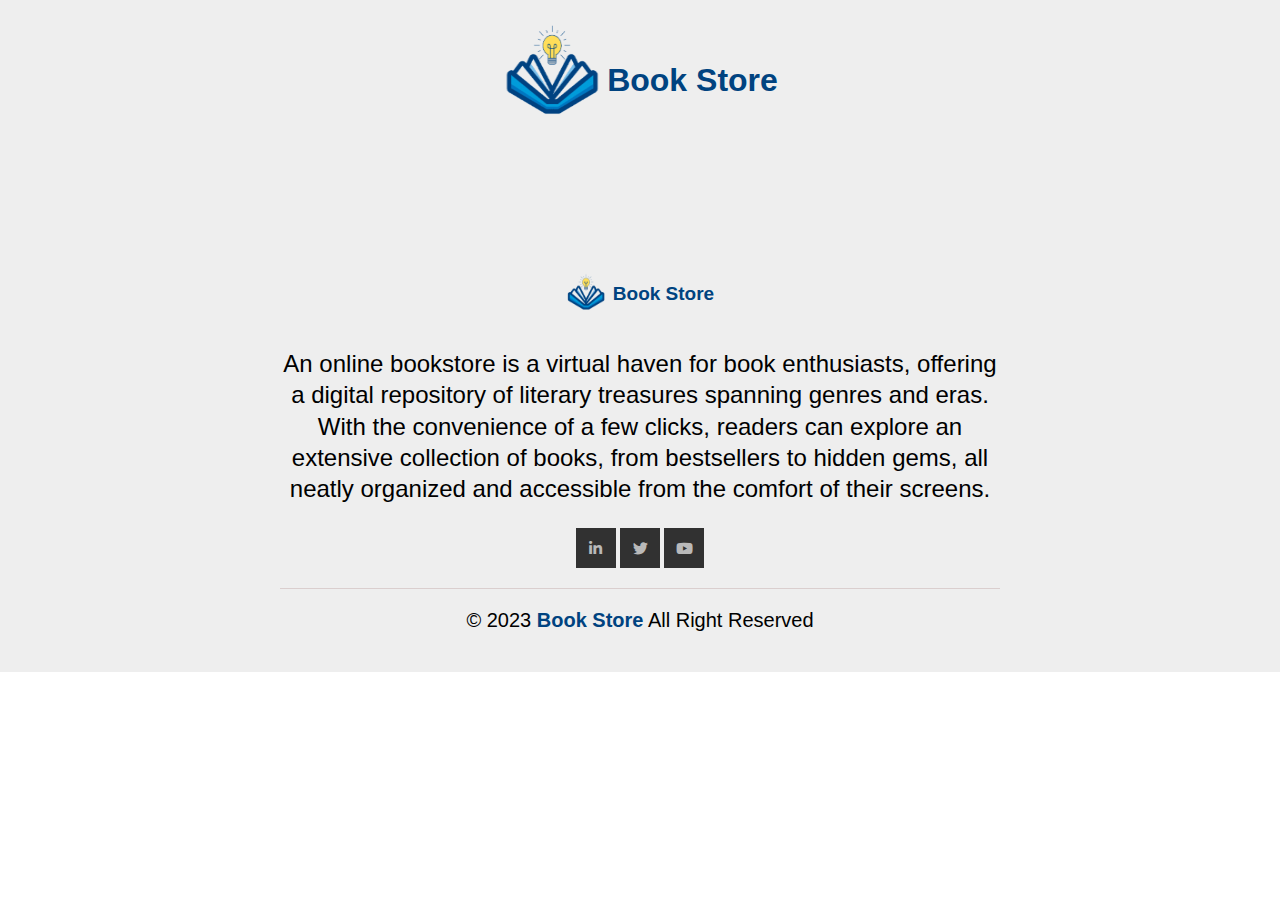
<file: html/Blog.html>
<!DOCTYPE html>
<html lang="en">
  <head>
    <meta charset="UTF-8" />
    <meta name="viewport" content="width=device-width, initial-scale=1.0" />
    <title>Blog</title>
    <!-- Render All Elements Normally -->
    <link rel="stylesheet" href="../css/normalize.css" />
    <!-- Font Awesome Library -->
    <link rel="stylesheet" href="../css/all.min.css" />
    <link
      rel="stylesheet"
      href="https://cdnjs.cloudflare.com/ajax/libs/font-awesome/4.7.0/css/font-awesome.min.css"
    />
    <!--  -->
    <!-- Main Template CSS File -->
    <link rel="stylesheet" href="../css/main.css" />
    <!-- Google Fonts -->
    <link rel="preconnect" href="https://fonts.googleapis.com" />
    <link rel="preconnect" href="https://fonts.gstatic.com" crossorigin />
    <script src="../js/share.js"></script>
  </head>

  <body>
    <div class="scroller"></div>
    <button class="up">
      <i class="fa fa-angle-up"></i>
    </button>
    <!-- Start Header  -->
    <header></header>
    <!-- End   Header -->

    <!-- Start Fotter -->
    <footer></footer>
    <!-- End   Footer -->
    <script></script>
  </body>
</html>
</file>
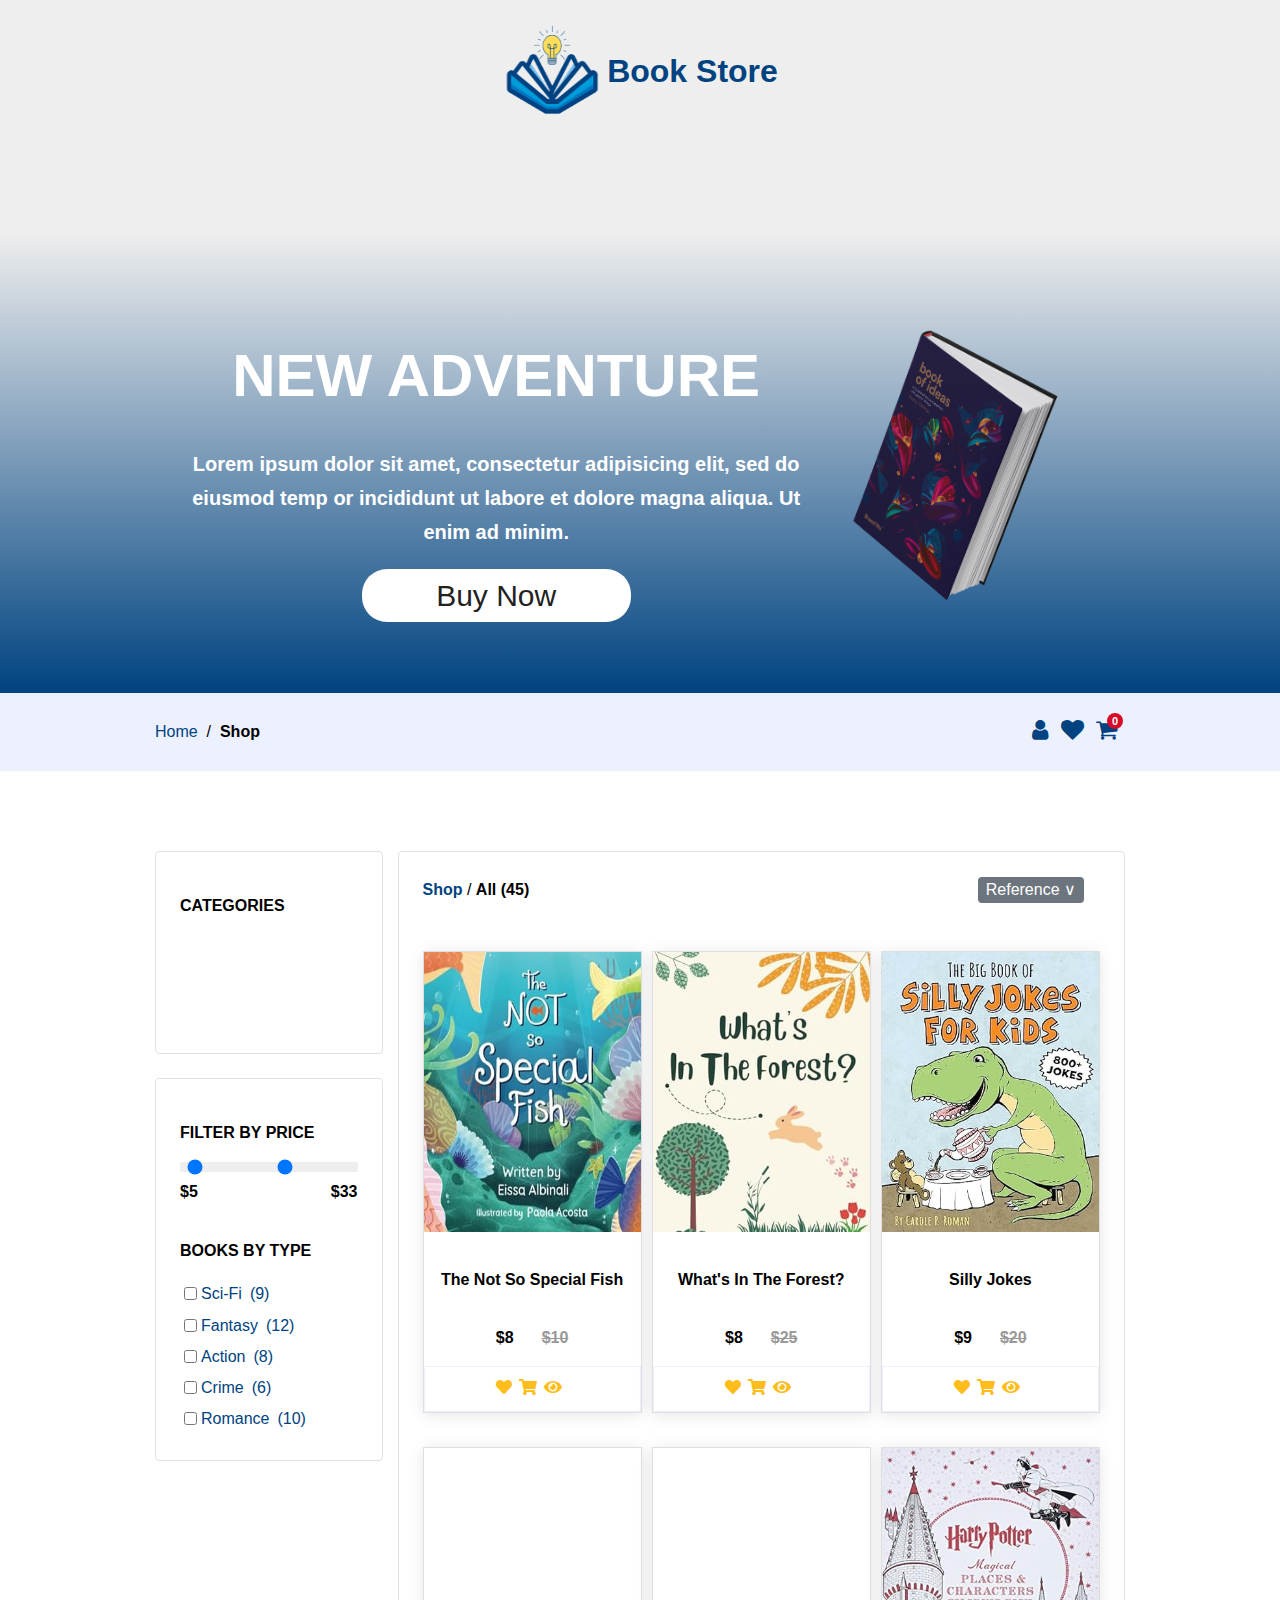
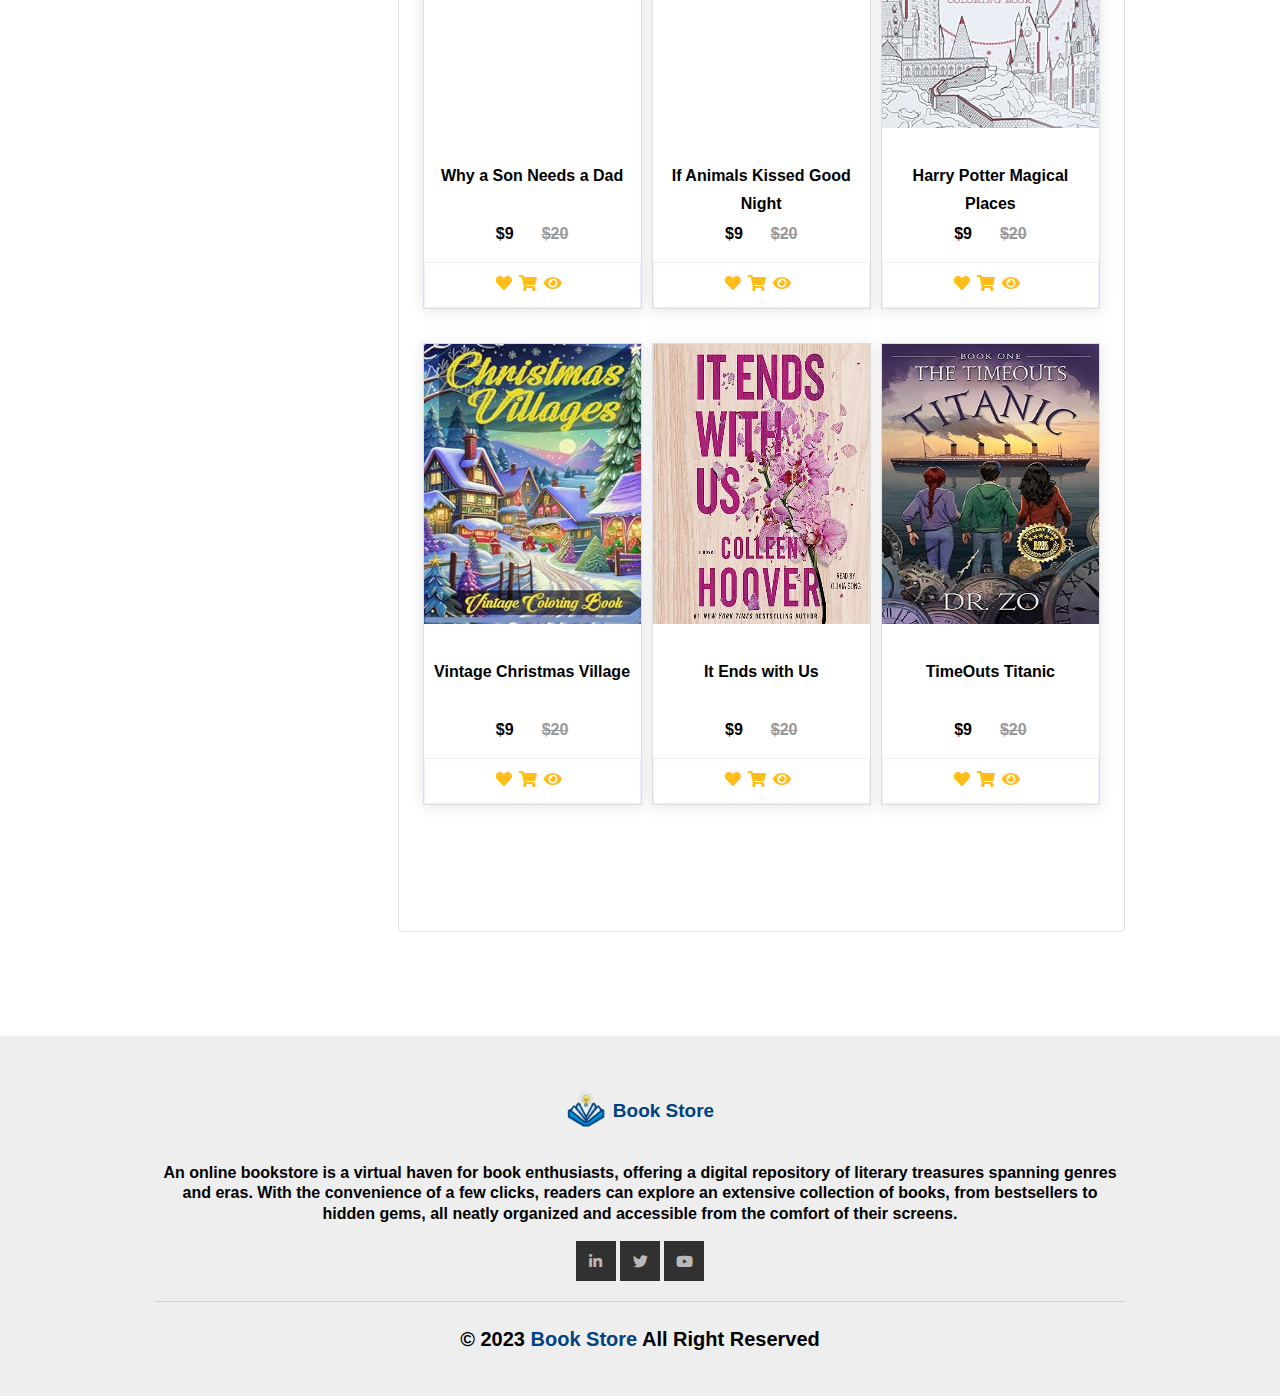
<file: html/book.html>
<!DOCTYPE html>
<html lang="en">
  <head>
    <meta charset="UTF-8" />
    <meta name="viewport" content="width=device-width, initial-scale=1.0" />
    <title>Book</title>
    <!-- Render All Elements Normally -->
    <link rel="stylesheet" href="../css/normalize.css" />
    <!-- Font Awesome Library -->
    <link rel="stylesheet" href="../css/all.min.css" />
    <link
      rel="stylesheet"
      href="https://cdnjs.cloudflare.com/ajax/libs/font-awesome/4.7.0/css/font-awesome.min.css"
    />
    <!--  -->
    <!-- Main Template CSS File -->
    <link rel="stylesheet" href="../css/share.css" />
    <link rel="stylesheet" href="../css/book.css" />
    <!-- Google Fonts -->
    <link rel="preconnect" href="https://fonts.googleapis.com" />
    <link rel="preconnect" href="https://fonts.gstatic.com" crossorigin />
    <script src="../js/share.js"></script>
  </head>

  <body>
    <div class="scroller"></div>
    <button class="up">
      <i class="fa fa-angle-up"></i>
    </button>
    <!-- Start Header  -->
    <header></header>
    <!-- End   Header -->

    <!-- Start Hero Banner  -->
    <section class="hero-banner">
      <div class="container">
        <div class="row">
          <div class="col-1">
            <h1>New Adventure</h1>
            <p>
              Lorem ipsum dolor sit amet, consectetur adipisicing elit, sed do
              eiusmod temp or incididunt ut labore et dolore magna aliqua. Ut
              enim ad minim.
            </p>
            <a href="#" class="btn"
              >&nbsp;&nbsp; &nbsp;Buy Now &nbsp;&nbsp;&nbsp;
            </a>
          </div>
          <div class="col-2">
            <img class="image" src="../assets/images/header-img.png" alt="" />
          </div>
        </div>
      </div>
    </section>
    <!-- End Hero Banner  -->

    <!-- Start product listing page -->
    <section class="plp" id="plp">
      <div class="con">
        <div class="container">
          <div class="Breadcrumbs">
            <a href="index.html">Home</a> <span> &nbsp;/&nbsp;</span>
            <strong>Shop</strong>
          </div>
          <div class="site-top-icons">
            <a href="#"><i class="fa fa-user"></i></a>
            <a href="#"><i class="fa fa-heart"></i></a>
            <div class="cart-count">
              <span id="count" class="count">1</span>
              <a href="cart.html#con"><i class="fa fa-shopping-cart"></i></a>
            </div>
          </div>
        </div>
      </div>
      <div class="site-section">
        <div class="container">
          <div class="row">
            <div class="col-1">
              <div class="categories" id="categories">
                <h3>Categories</h3>
                <ul>
                  <li>
                    <a class="cat" href="#categories"
                      ><span>Children</span> <span class="num"></span
                    ></a>
                  </li>
                  <li>
                    <a class="cat" href="#categories"
                      ><span>Adults</span> <span class="num"></span
                    ></a>
                  </li>
                  <li>
                    <a class="cat" href="#categories"
                      ><span>Older</span> <span class="num"></span
                    ></a>
                  </li>
                </ul>
              </div>
              <div class="filter">
                <div class="fb">
                  <h3>Filter by Price</h3>

                  <div class="range-slider">
                    <input
                      type="range"
                      class="min-price"
                      value="5"
                      min="3"
                      max="50"
                      step="2"
                    />
                    <input
                      type="range"
                      class="max-price"
                      value="33"
                      min="3"
                      max="53"
                      step="2"
                    />
                  </div>
                  <div class="price-content">
                    <p id="min-value"></p>
                    <p id="max-value"></p>
                  </div>
                </div>
                <div class="bcat">
                  <h3>books by type</h3>
                  <label for="sf">
                    <input type="checkbox" class="checkbox" id="sf" />
                    <span class="lab">Sci-Fi </span>
                    <span class="num"></span>
                  </label>
                  <label for="fan">
                    <input type="checkbox" class="checkbox" id="fan" />
                    <span class="lab">Fantasy </span><span class="num"></span>
                  </label>
                  <label for="act">
                    <input type="checkbox" class="checkbox" id="act" />
                    <span class="lab">Action </span><span class="num"></span>
                  </label>
                  <label for="cri">
                    <input type="checkbox" class="checkbox" id="cri" />
                    <span class="lab">Crime</span><span class="num"></span>
                  </label>
                  <label for="rom">
                    <input type="checkbox" class="checkbox" id="rom" />
                    <span class="lab">Romance </span><span class="num"></span>
                  </label>
                </div>
              </div>
            </div>
            <div class="col-2">
              <div class="sort-menu">
                <div>
                  <a class="main-cat" href="#categories"><b>Shop</b></a>
                  <span>/</span> <strong class="categ">All</strong>
                </div>

                <div class="btn">
                  <button class="dropdown" id="reference">
                    Reference &or;
                  </button>
                  <div class="content">
                    <a href="#reference" class="item" type-index="1"
                      >Name, A to Z</a
                    >
                    <a href="#reference" class="item" type-index="2"
                      >Name, Z to A</a
                    >
                    <div class="divider"></div>
                    <a href="#reference" class="item active" type-index="3"
                      >Price, low to high</a
                    >
                    <a href="#reference" class="item" type-index="4"
                      >Price, high to low</a
                    >
                  </div>
                </div>
              </div>
              <div class="products"></div>
              <div class="pagination">
                <!-- Pagination controls -->
                <ul class="main-ul">
                  <li id="prevPP" class="prevPP">«</li>
                  <ul class="second-ul"></ul>
                  <li id="nextPP" class="nextPP">»</li>
                </ul>
              </div>
            </div>
          </div>
        </div>
      </div>
    </section>
    <!-- End product listing page -->

    <!-- Start Fotter -->
    <footer></footer>
    <!-- End   Footer -->
    <script src="../js/book.js"></script>
  </body>
</html>
</file>
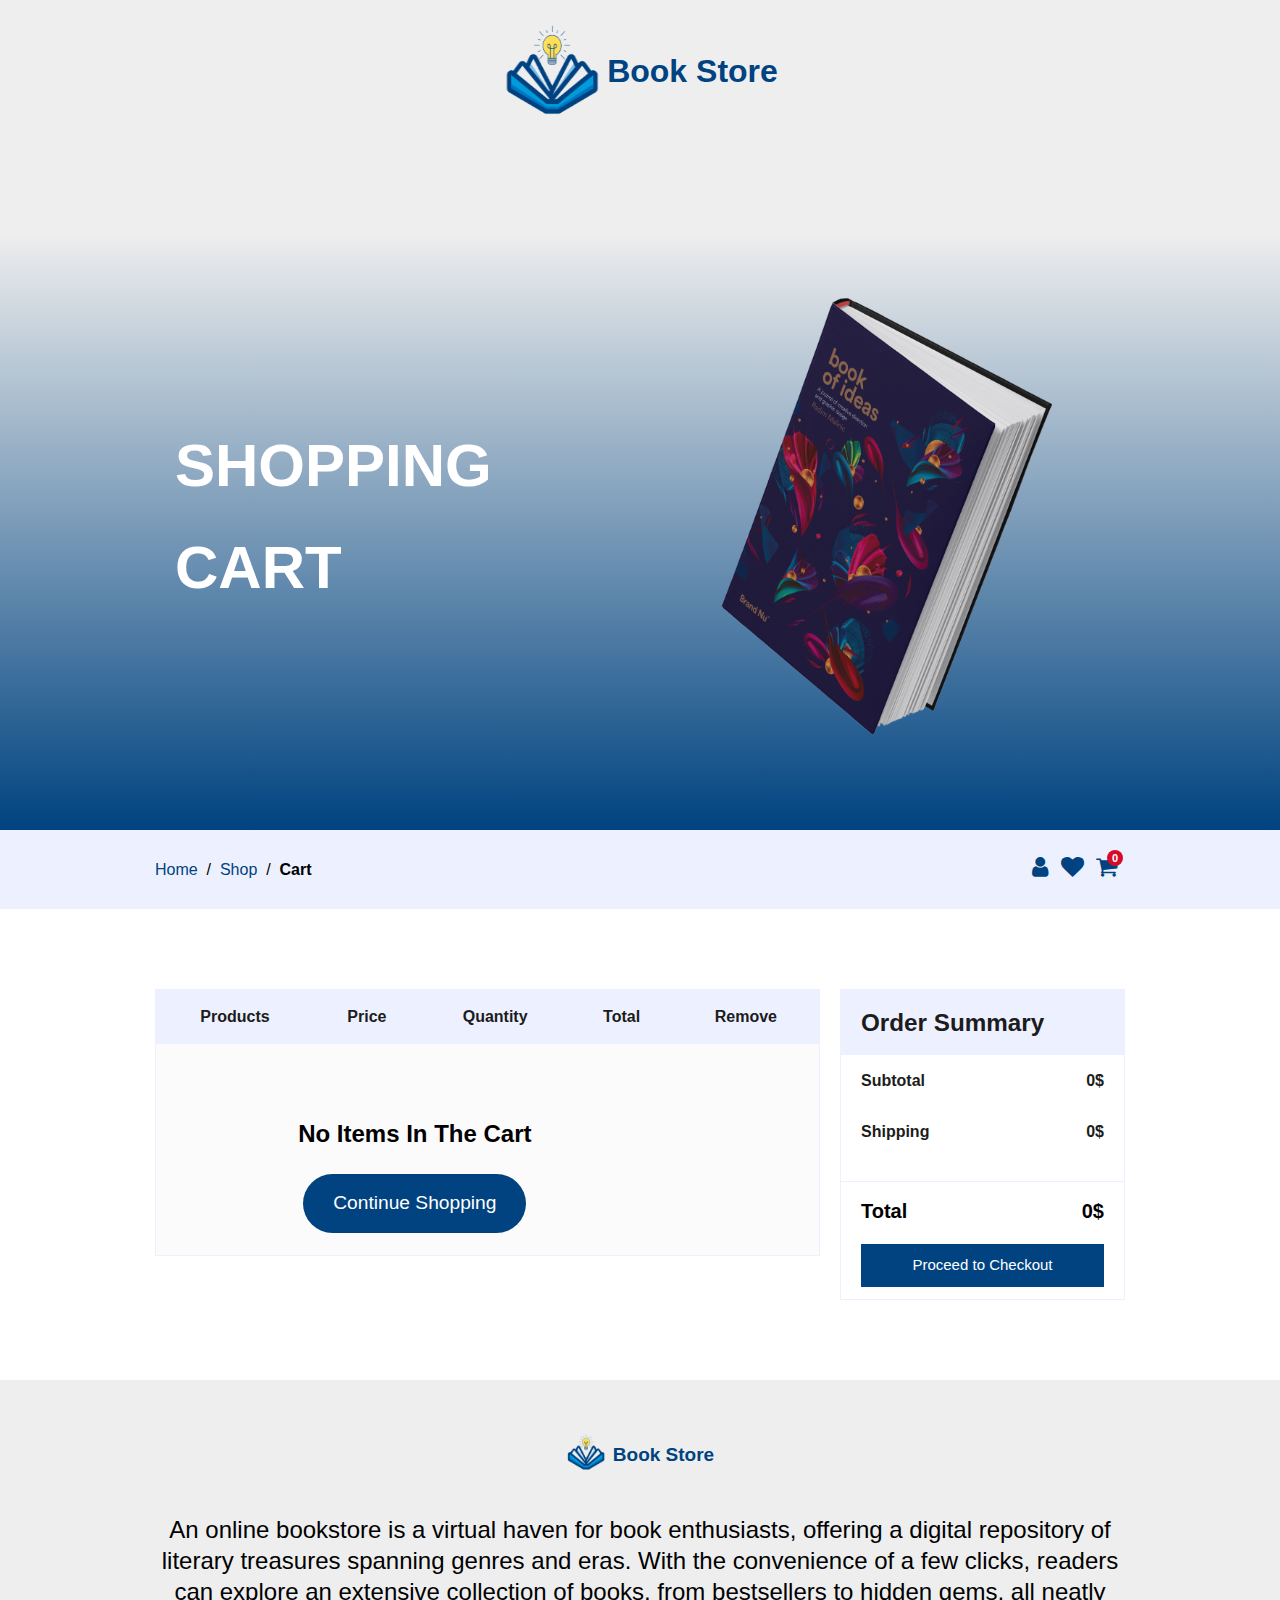
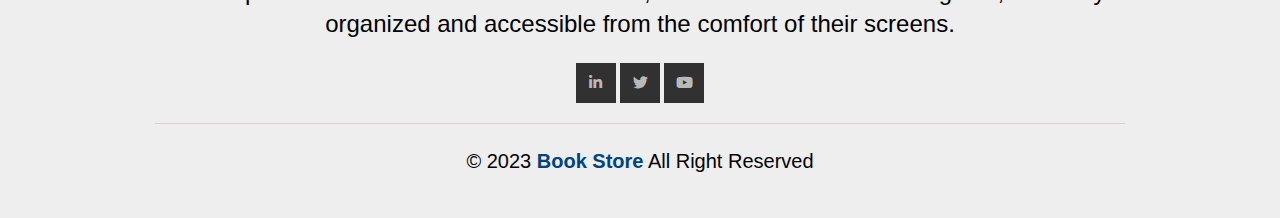
<file: html/cart.html>
<!DOCTYPE html>
<html lang="en">
  <head>
    <meta charset="UTF-8" />
    <meta name="viewport" content="width=device-width, initial-scale=1.0" />
    <title>cart-page</title>
    <!-- Render All Elements Normally -->
    <link rel="stylesheet" href="../css/normalize.css" />
    <!-- Font Awesome Library -->
    <link rel="stylesheet" href="../css/all.min.css" />
    <link
      rel="stylesheet"
      href="https://cdnjs.cloudflare.com/ajax/libs/font-awesome/4.7.0/css/font-awesome.min.css"
    />
    <!--  -->
    <!-- Main Template CSS File -->
    <link rel="stylesheet" href="../css/share.css" />
    <link rel="stylesheet" href="../css/cart.css" />
    <!-- Google Fonts -->
    <link rel="preconnect" href="https://fonts.googleapis.com" />
    <link rel="preconnect" href="https://fonts.gstatic.com" crossorigin />
    <script src="../js/share.js"></script>
  </head>

  <body>
    <div class="scroller"></div>
    <button class="up">
      <i class="fa fa-angle-up"></i>
    </button>
    <!-- Start Header  -->
    <header></header>
    <!-- End   Header -->

    <!-- Start Hero Banner  -->
    <section class="hero-banner">
      <div class="container">
        <div class="row">
          <h1>Shopping Cart</h1>
          <img class="image" src="../assets/images/header-img.png" alt="" />
        </div>
      </div>
    </section>
    <!-- End Hero Banner  -->
    <div id="con" class="con">
      <div class="container">
        <div class="Breadcrumbs">
          <a href="index.html">Home</a> <span> &nbsp;/&nbsp;</span>
          <a href="book.html">Shop</a> <span> &nbsp;/&nbsp;</span>
          <strong>Cart</strong>
        </div>
        <div class="site-top-icons">
          <a href="#"><i class="fa fa-user"></i></a>
          <a href="#"><i class="fa fa-heart"></i></a>
          <div class="cart-count">
            <span id="count" class="count">1</span>
            <a href="#con"><i class="fa fa-shopping-cart"></i></a>
          </div>
        </div>
      </div>
    </div>
    <!-- Star cart -->
    <div class="container">
      <section class="cart">
        <div id="cart-info" class="col cart-info">
          <table>
            <thead>
              <tr>
                <th colspan="2">Products</th>
                <th>Price</th>
                <th>Quantity</th>
                <th>Total</th>
                <th>Remove</th>
              </tr>
            </thead>
            <tbody></tbody>
            <tfoot>
              <tr>
                <td colspan="5" style="border: none; padding-top: 50px">
                  <h2 class="em-h">No Items In The Cart</h2>
                  <a class="btn empty" href="book.html"> Continue Shopping </a>
                </td>
              </tr>
            </tfoot>
          </table>
        </div>
        <div class="col to-pay">
          <div class="order-summary">
            <h4>Order Summary</h4>
          </div>
          <div class="cart-body">
            <div class="col-f">
              <h6>Subtotal</h6>
              <h6 id="subtotal">0$</h6>
            </div>
            <div class="col-f">
              <h6>Shipping</h6>
              <h6>0$</h6>
            </div>
          </div>
          <div class="checkout">
            <div class="col-f">
              <h5>Total</h5>
              <h5 id="total">0$</h5>
            </div>
            <button class="btn ch-btn">Proceed to Checkout</button>
          </div>
        </div>
      </section>
    </div>
    <!-- End cart -->

    <!-- Start Fotter -->
    <footer></footer>
    <!-- End   Footer -->
    <script src="../js/cart.js"></script>
  </body>
</html>
</file>
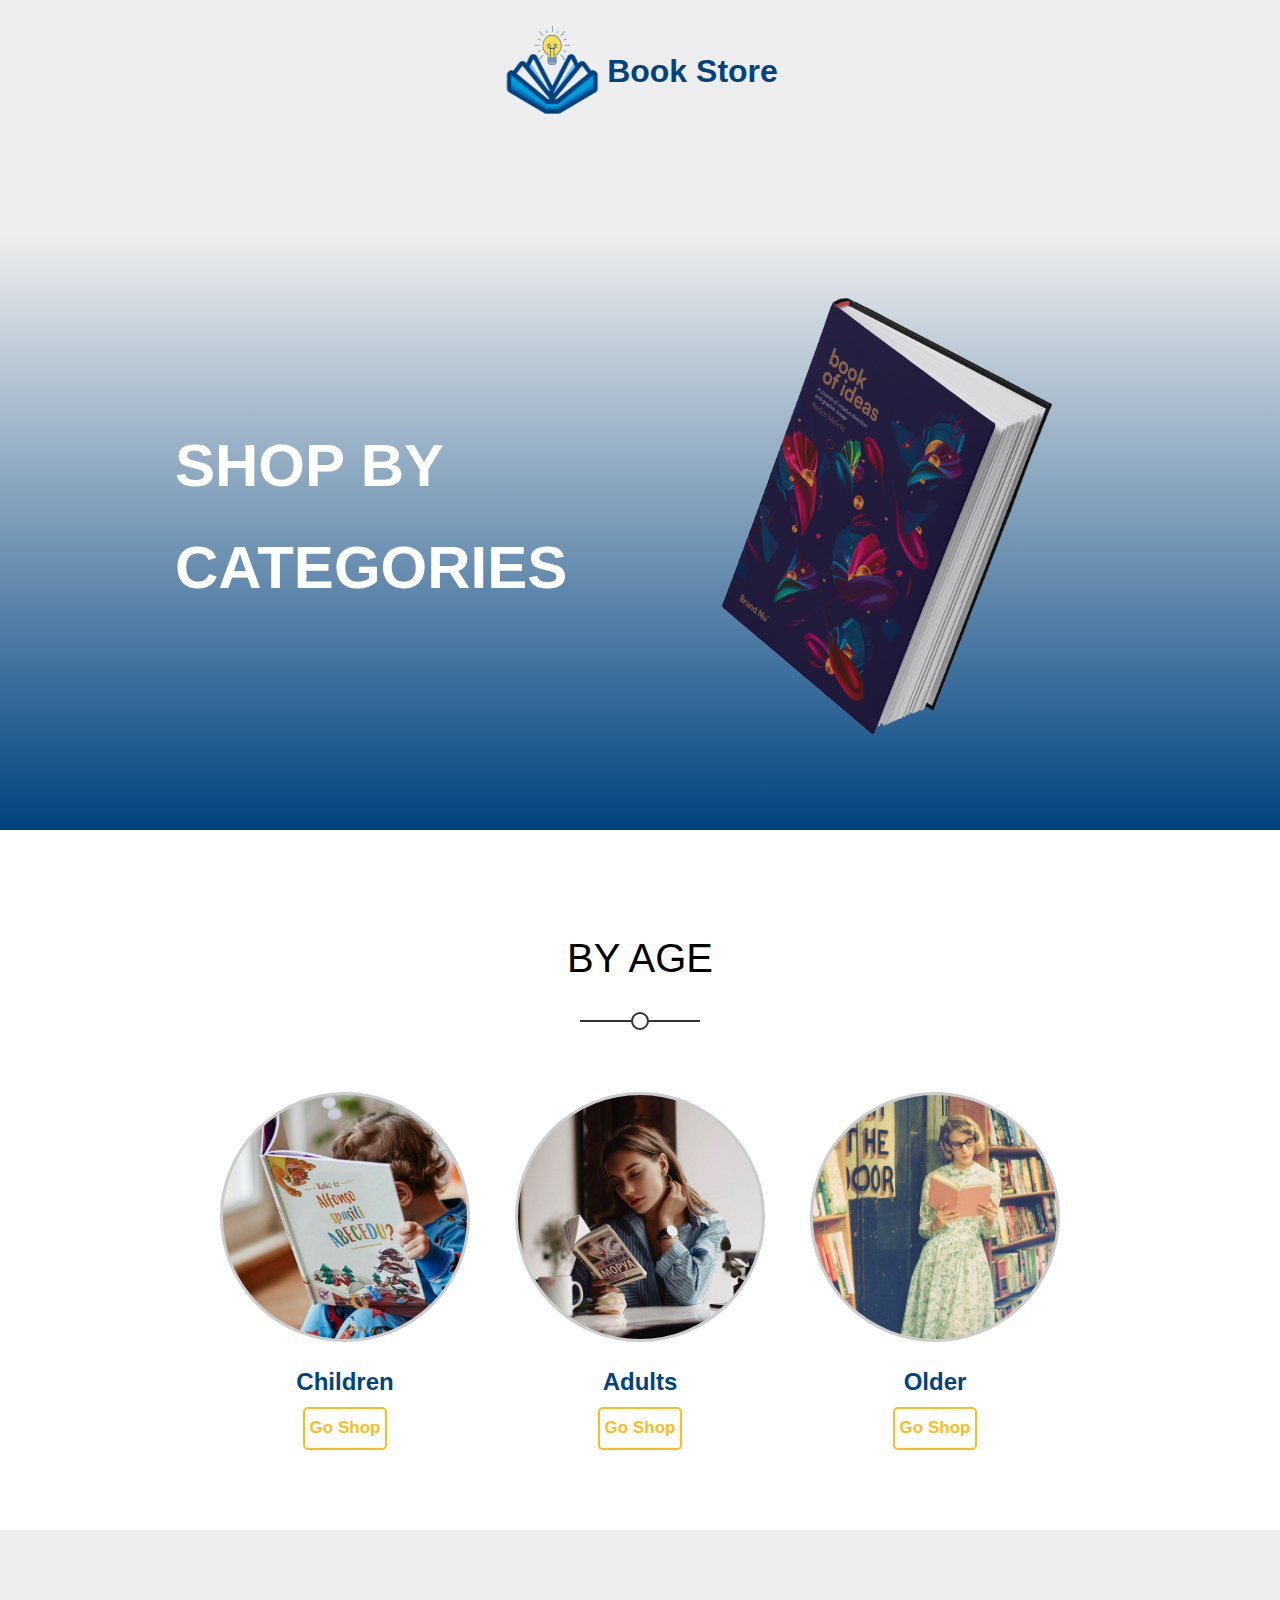
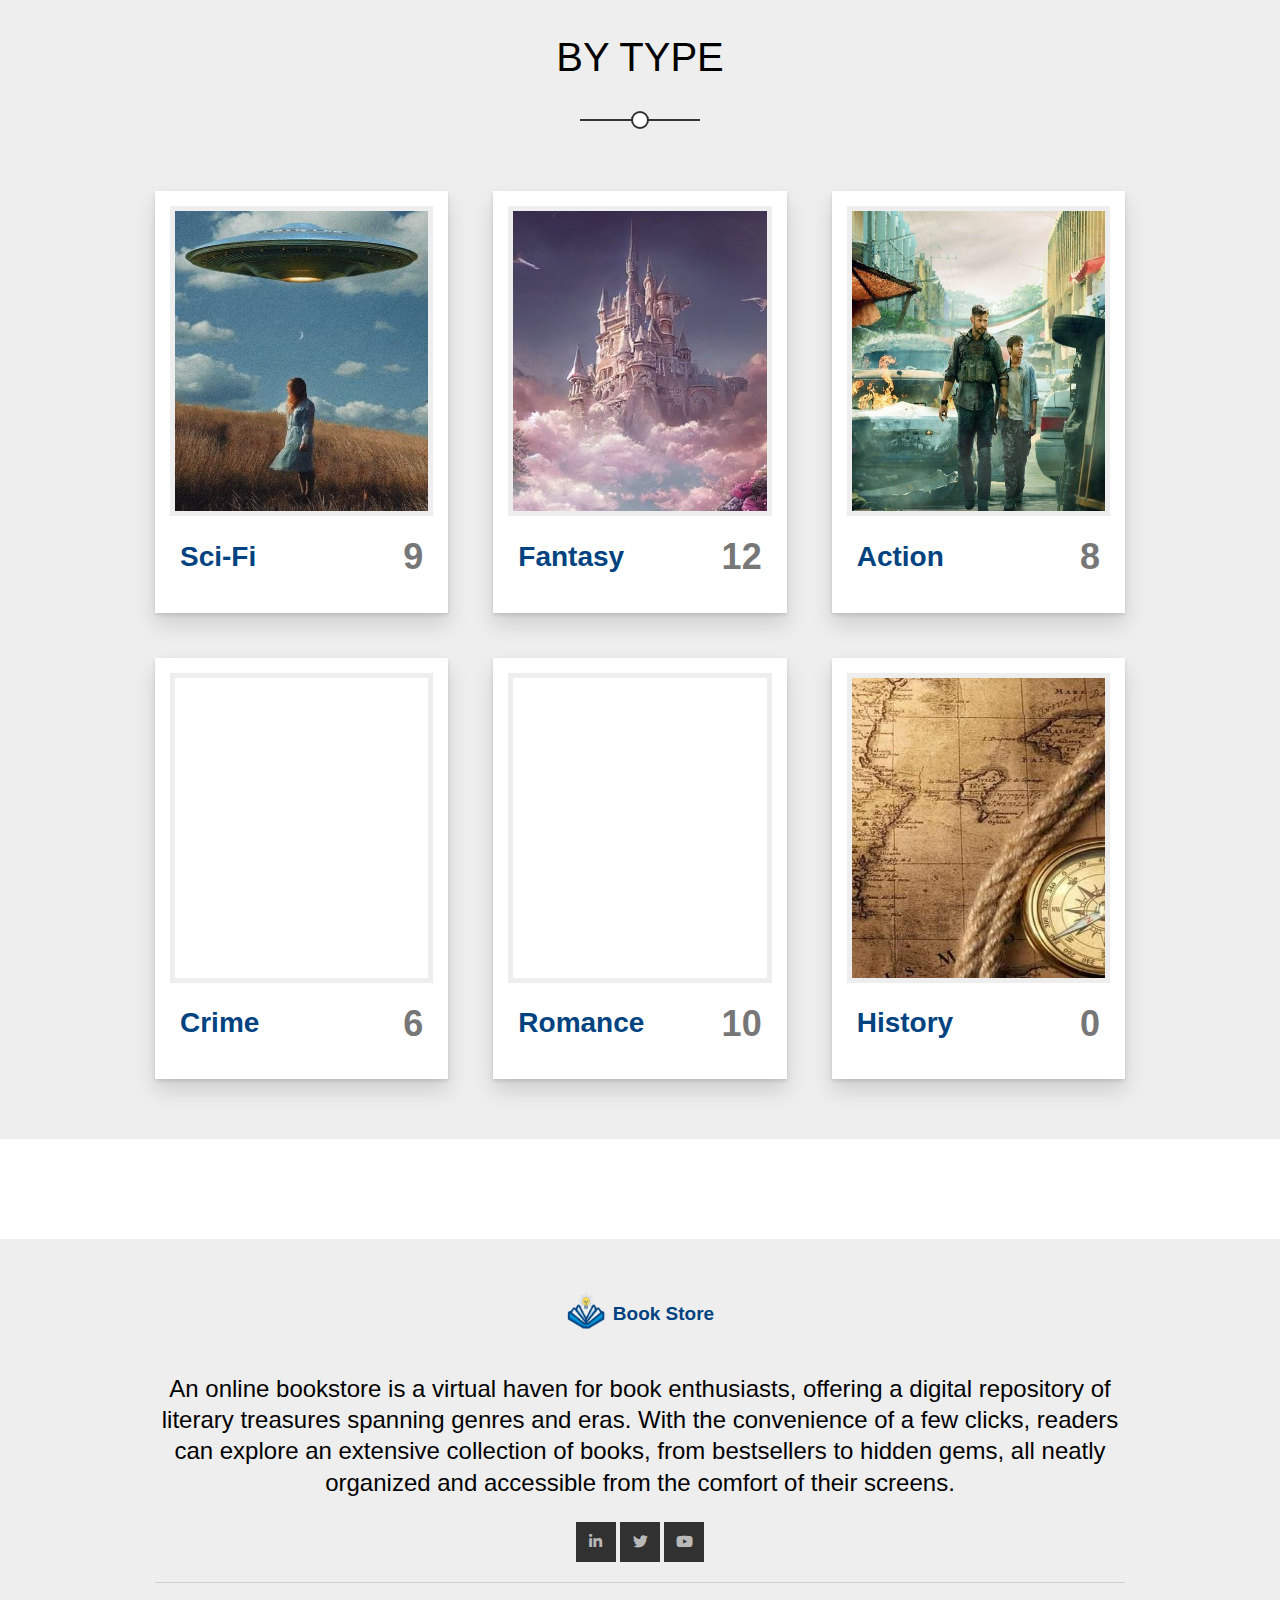
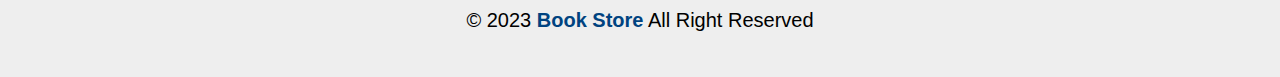
<file: html/categories.html>
<!DOCTYPE html>
<html lang="en">
  <head>
    <meta charset="UTF-8" />
    <meta name="viewport" content="width=device-width, initial-scale=1.0" />
    <title>pcategories-page</title>
    <!-- Render All Elements Normally -->
    <link rel="stylesheet" href="../css/normalize.css" />
    <!-- Font Awesome Library -->
    <link rel="stylesheet" href="../css/all.min.css" />
    <link
      rel="stylesheet"
      href="https://cdnjs.cloudflare.com/ajax/libs/font-awesome/4.7.0/css/font-awesome.min.css"
    />
    <!--  -->
    <!-- Main Template CSS File -->
    <link rel="stylesheet" href="../css/share.css" />
    <link rel="stylesheet" href="../css/categories.css" />
    <!-- Google Fonts -->
    <link rel="preconnect" href="https://fonts.googleapis.com" />
    <link rel="preconnect" href="https://fonts.gstatic.com" crossorigin />
    <script src="../js/share.js"></script>
  </head>

  <body>
    <div class="scroller"></div>
    <button class="up">
      <i class="fa fa-angle-up"></i>
    </button>
    <!-- Start Header  -->
    <header></header>
    <!-- End   Header -->

    <!-- Start Hero Banner  -->
    <section class="hero-banner">
      <div class="container">
        <div class="row">
          <h1>Shop By Categories</h1>
          <img class="image" src="../assets/images/header-img.png" alt="" />
        </div>
      </div>
    </section>
    <!-- End Hero Banner  -->

    <!-- start category by age landing -->
    <section class="byAge" id="byAge">
      <div class="main-heading">
        <h2>By age</h2>
      </div>
      <div class="container"></div>
    </section>
    <!-- end   category by age landing -->

    <!-- start category by type landing -->
    <section class="byType" id="byType">
      <div class="main-heading">
        <h2>By type</h2>
      </div>
      <div class="container"></div>
    </section>
    <!-- end   category by type landing -->
    <!-- Start Fotter -->
    <footer></footer>
    <!-- End   Footer -->
    <script src="../js/categories.js"></script>
  </body>
</html>
</file>
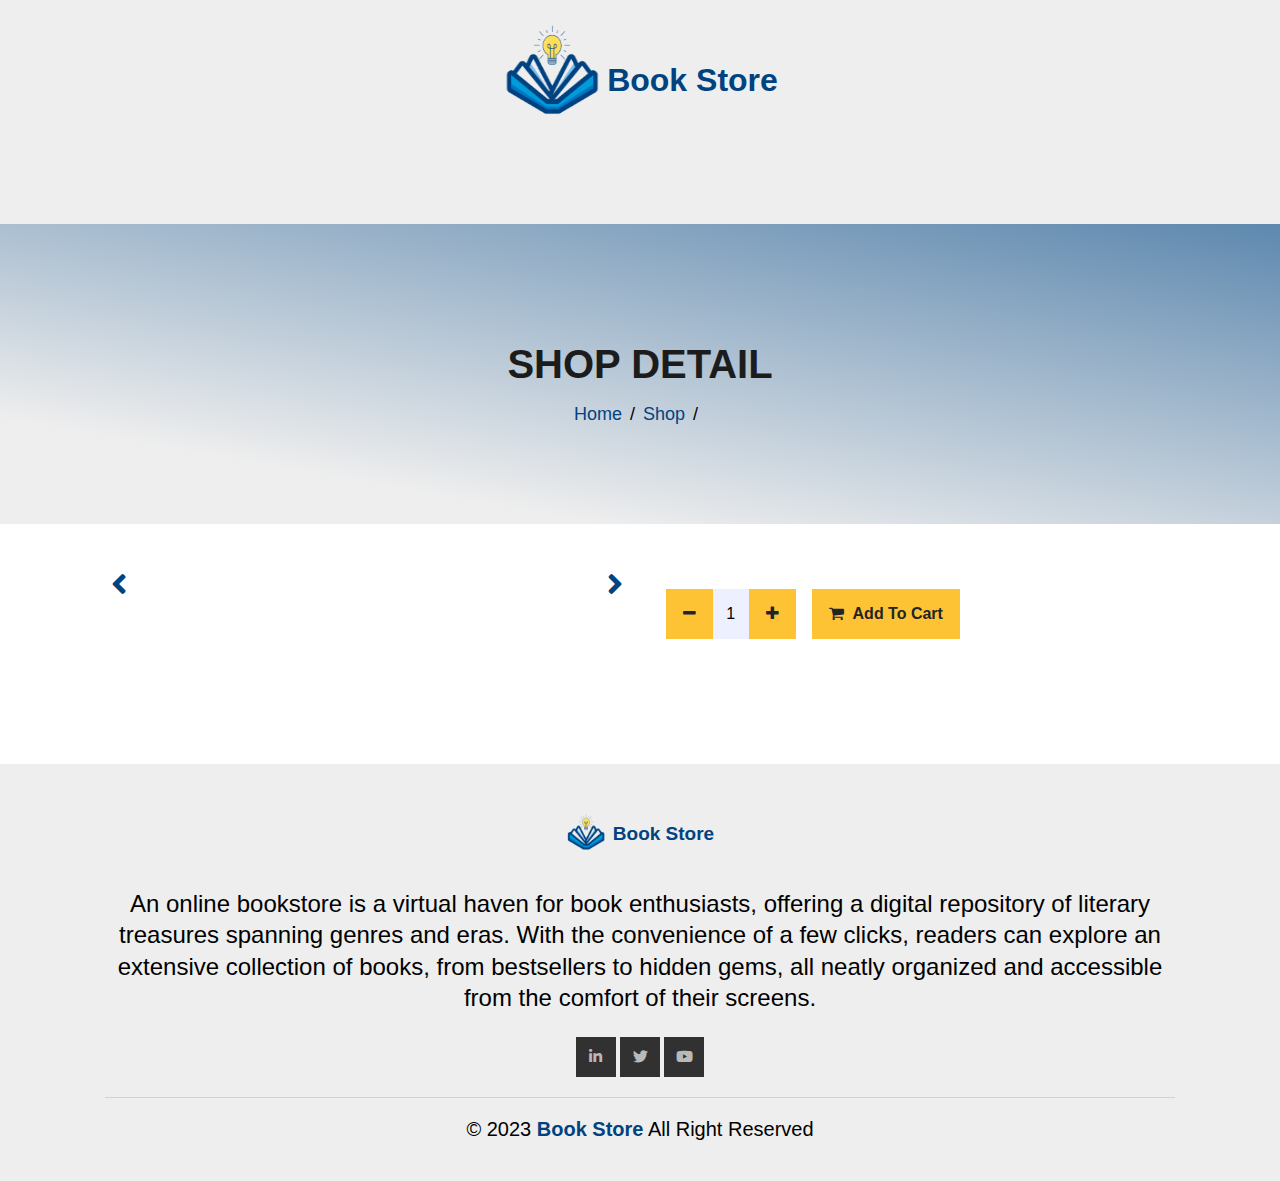
<file: html/product-page.html>
<!DOCTYPE html>
<html lang="en">
  <head>
    <meta charset="UTF-8" />
    <meta name="viewport" content="width=device-width, initial-scale=1.0" />
    <title>product-page</title>
    <!-- Render All Elements Normally -->
    <link rel="stylesheet" href="../css/normalize.css" />
    <!-- Font Awesome Library -->
    <link rel="stylesheet" href="../css/all.min.css" />
    <link
      rel="stylesheet"
      href="https://cdnjs.cloudflare.com/ajax/libs/font-awesome/4.7.0/css/font-awesome.min.css"
    />
    <!--  -->
    <!-- Main Template CSS File -->
    <link rel="stylesheet" href="../css/share.css" />
    <link rel="stylesheet" href="../css/pdp.css" />
    <!-- Google Fonts -->
    <link rel="preconnect" href="https://fonts.googleapis.com" />
    <link rel="preconnect" href="https://fonts.gstatic.com" crossorigin />
    <script src="../js/share.js"></script>
  </head>

  <body>
    <div class="scroller"></div>
    <button class="up">
      <i class="fa fa-angle-up"></i>
    </button>
    <!-- Start Header  -->
    <header></header>
    <!-- End   Header -->
    <!-- spikes -->
    <!-- <div class="spikes"></div> -->

    <!-- Start Hero Banner  -->
    <section class="hero-banner">
      <div class="row">
        <h1>Shop Detail</h1>
        <div class="info">
          <p><a href="index.html">Home</a></p>
          <p class="dash">/</p>
          <p><a href="book.html#plp">Shop</a></p>
          <p class="dash">/</p>
          <p id="name-product"></p>
        </div>
      </div>
    </section>
    <!-- End Hero Banner  -->

    <!-- Start product detail page -->
    <section class="pdp" id="pdp">
      <div class="container">
        <div class="row">
          <div class="col product-img">
            <div class="carousel">
              <button id="nextC" class="nextC">
                <i class="fas fa-angle-right change-background fa-2x"></i>
              </button>
              <button id="prevC" class="prevC">
                <i class="fas fa-angle-left change-background fa-2x"></i>
              </button>
            </div>
            <div class="second-carousel"></div>
          </div>
          <div class="col product-details">
            <div>
              <h3 class="productName"></h3>
              <h3 class="productPrice"></h3>
              <p class="productDescription"></p>
            </div>

            <div class="quan">
              <div class="inputs">
                <div>
                  <button class="btn minus disabled">
                    <i class="fa fa-minus"></i>
                  </button>
                </div>
                <input type="text" value="1" />
                <div>
                  <button class="btn plus">
                    <i class="fa fa-plus"></i>
                  </button>
                </div>
              </div>
              <button class="add btn">
                <i class="fa fa-shopping-cart"></i> Add To Cart
              </button>
            </div>
          </div>
        </div>
      </div>
    </section>
    <!-- End product detail page -->

    <!-- Start Fotter -->
    <footer></footer>
    <!-- End   Footer -->
    <script src="../js/pdp.js"></script>
  </body>
</html>
</file>
<file: css/main.css>
@import "share.css";
.menu :nth-child(1) a {
  color: var(--darkblue-color);
  border-bottom: 1px solid #cac423;
  padding-left: 15px;
}

/* Start Hero Banner Style */
.hero-banner {
  position: relative;
  /* background-color: #004380; */
  height: 800px;
}
.hero-banner .container {
  position: absolute;
  display: flex;
  top: 50%;
  left: 50%;
  transform: translate(-50%, -50%);
}
video {
  object-fit: cover;
  position: absolute;
  top: 0;
  left: 0;
  height: 100%;
  width: 100%;
}
.videowrap {
  width: 100%;
  height: 800px;
  position: absolute;
  overflow: hidden;
}
.hero-banner .container {
  position: relative;
  text-align: center;
  justify-content: center;
}
.hero-banner .hero-info {
  text-align: center;
  padding: 10px 0;
  color: white;
  text-shadow: 1px 1px 8px rgba(0, 0, 0, 0.6);
}
.hero-banner .hero-info h1 {
  margin: 0;
  font-weight: bold;
  font-size: 30px;
  line-height: 2;
  color: #000;
}
.hero-banner .hero-info .btn {
  margin: 30px 0px;
  padding: 10px 20px;
  background-color: #000;
  color: #fff;
  text-decoration: none;
  border-radius: 5px;
  font-weight: bold;
  font-size: 20px;
  border-color: transparent;
}
/* End   Hero Banner Style */

/* Start What we do Style */
.services {
  background-color: #eee;
  padding: var(--section-padding) 0;
  text-align: center;
}

.services .txt h3 {
  margin: 0;
  font-weight: bold;
  font-size: 40px;
  color: var(--lightblue-color);
}
.services .txt p {
  color: #777;
}
.services .service {
  margin-top: 80px;
  display: grid;
  grid-template-columns: repeat(auto-fill, minmax(250px, 1fr));
  gap: 20px;
  /* background-color: pink; */
}
.services .service .serv {
  display: flex;
  align-items: center;
  justify-content: space-between;
  flex-direction: column;
}
.services .service .serv i {
  color: var(--lightblue-color);
}
.services .service .serv h3 {
  font-weight: 800;
  margin: 30px 0;
}
.services .service .serv p {
  line-height: 1.8;
  color: #777;
  font-size: 17px;
}
.services .service .serv span {
  display: block;
  font-size: 40px;
  font-weight: bold;
  margin-top: 10px;
  margin-bottom: 10px;
}

/* End   What we do Style */

/* Start Features Style */
.features {
  /* background-color: #eee; */
  padding: var(--section-padding) 0;
}
.slider-container {
  background-color: #009688;
  margin: 10px auto;
  height: 350px;
  position: relative;
}
.slider-container .col {
  border-top-left-radius: 10px;
  border-top-right-radius: 10px;
  background-color: white;
  display: flex;
  flex-direction: column;
  width: 100%;
  height: 100%;
  position: absolute;
  opacity: 0;
  overflow: hidden;
  transition: opacity 1s;
  z-index: 1;
  -webkit-transition: opacity 1s;
  -moz-transition: opacity 1s;
  -ms-transition: opacity 1s;
  -o-transition: opacity 1s;
}
.slider-container img {
  max-width: 100%;
  height: 100%;
}
.features .col blockquote {
  display: none;
}
.slider-container .col.active {
  opacity: 1;
}
.slider-container .slide-number {
  position: absolute;
  left: 10px;
  top: 10px;
  background-color: rgba(0, 0, 0, 0.6);
  color: #fff;
  padding: 5px 10px;
  font-size: 20px;
  z-index: 2;
  border-radius: 6px;
  -webkit-border-radius: 6px;
  -moz-border-radius: 6px;
  -ms-border-radius: 6px;
  -o-border-radius: 6px;
}
.slider-controls,
.pagination {
  display: flex;
  justify-content: space-between;
}
.slider-controls .prev,
.slider-controls .next,
.pagination .prevPage,
.pagination .nextPage {
  background-color: var(--lightblue-color);
  color: #fff;
  font-size: 16px;
  text-align: center;
  cursor: pointer;
  border-radius: 4px;
  padding: 5px;
  user-select: none;
  width: 20%;
  -webkit-border-radius: 4px;
  -moz-border-radius: 4px;
  -ms-border-radius: 4px;
  -o-border-radius: 4px;
}
.slider-container .indicators {
  width: 80%;
}
.slider-controls .prev.disabled,
.slider-controls .next.disabled,
.pagination .prevPage.disabled,
.pagination .nextPage.disabled {
  background-color: #0043807d;
  cursor: no-drop;
}
.pagination {
  margin-top: 15px;
}
.slider-controls .indicators ul {
  padding: 0;
  list-style: none;
  margin: 0;
  text-align: center;
}
.slider-controls .indicators ul li {
  display: inline-block;
  background-color: #eee;
  color: var(--lightblue-color);
  font-weight: bold;
  height: 28px;
  width: 28px;
  border-radius: 4px;
  margin: 0 2px;
  line-height: 28px;
  cursor: pointer;
  -webkit-border-radius: 4px;
  -moz-border-radius: 4px;
  -ms-border-radius: 4px;
  -o-border-radius: 4px;
}
.slider-controls .indicators ul li.active {
  background-color: var(--lightblue-color);
  color: #fff;
}
/* Modal */
.modal,
.modalB {
  display: none;
  position: fixed;
  left: 0;
  top: 0;
  height: 100%;
  width: 100%;
  z-index: 4;
  overflow: auto;
  background-color: rgba(0, 0, 0, 0.7);
}
.modalBodyB {
  padding: 20px;
}
.modalBodyB h3 {
  color: var(--lightblue-color);
  font-size: 18px;
  margin-bottom: 10px;
}
.modalBodyB h3 p {
  color: black;
}
#bd,
#ba {
  font-size: 16px;
  margin-top: 0;
}
.modalContent,
.modalContentB {
  position: relative;
  top: 50%;
  left: 50%;
  transform: translate(-50%, -50%);
  width: 60%;
  border: 2px solid var(--lightblue-color);
  animation-name: open;
  animation-duration: var(--main-duration);
  -webkit-transform: translate(-50%, -50%);
  -moz-transform: translate(-50%, -50%);
  -ms-transform: translate(-50%, -50%);
  -o-transform: translate(-50%, -50%);
}

.modalHeader,
.modalHeaderB {
  background: var(--lightblue-color);
  padding: 15px;
  color: #fff;
  font-size: 13px;
}

.modalBody,
.modalBodyB {
  padding: 10px 20px;
  background: #fff;
}

.closeM {
  float: right;
  font-size: 30px;
  color: #fff;
}

.closeM:hover {
  color: #000;
  text-decoration: none;
  cursor: pointer;
}

@keyframes open {
  from {
    opacity: 0;
  }
  to {
    opacity: 1;
  }
}
/* End   Features Style */
.spikes {
  position: relative;
}
.spikes::after {
  content: "";
  position: absolute;
  height: 30px;
  width: 100%;
  background-image: linear-gradient(135deg, white 25%, transparent 25%),
    linear-gradient(225deg, white 25%, transparent 25%);
  background-size: 30px 30px;
}
/* Start Carousel  */
.carousel {
  background-color: #eee;
  padding: var(--section-padding) 0;
}
.carousel .container {
  margin: 10px auto;
}
.carousel .container .all {
  /* background-color: aqua; */
  text-align: center;
  position: relative;
  padding: 10px;
}

.prevC,
.nextC {
  background-color: transparent;
  border: none;
  font-size: 30px;
  color: var(--lightblue-color);
  position: absolute;
  top: 50%;
  transform: translateY(-50%);
  cursor: pointer;
  -webkit-transform: translateY(-50%);
  -moz-transform: translateY(-50%);
  -ms-transform: translateY(-50%);
  -o-transform: translateY(-50%);
  -webkit-transform: translateY(-50%);
}
.prevC.disabled,
.nextC.disabled {
  display: none;
}
.prevC {
  left: 0;
}
.nextC {
  right: 0;
}
.itemsC {
  display: flex;
  flex-wrap: nowrap;
  margin: 0px 30px;
  justify-content: center;
}
.itemC {
  padding: 7px;
  margin: 10px;
  background-color: white;
  display: none;
}
.itemC.select {
  display: block;
}
.itemC .image {
  position: relative;
  overflow: hidden;
}
.itemC img {
  max-width: 100%;
  transition: var(--main-transition);
  -webkit-transition: var(--main-transition);
  -moz-transition: var(--main-transition);
  -ms-transition: var(--main-transition);
  -o-transition: var(--main-transition);
}
.itemC .image:hover img {
  transform: rotate(5deg) scale(1.1);
  -webkit-transform: rotate(5deg) scale(1.1);
  -moz-transform: rotate(5deg) scale(1.1);
  -ms-transform: rotate(5deg) scale(1.1);
  -o-transform: rotate(5deg) scale(1.1);
}
.indicatorsC {
  display: flex;
  justify-content: center;
  align-items: center;
  padding: 16px;
}
.indicatorC {
  margin: 0 5px;
  width: 20px;
  height: 5px;
  background-color: #0000004d;
  cursor: pointer;
  transition: var(--main-transition);
}
.indicatorC.active {
  background-color: var(--lightblue-color);
}
/* End Carousel */
/* Start Books Table */
.Book-table {
  background-color: white;
  padding: var(--section-padding) 0;
}
.Book-table .container {
  margin: 10px auto;
  text-align: center;
}
.Book-table .resp-table {
  overflow-x: auto;
}
.Book-table table {
  border-spacing: 0;
  min-width: 100%;
}
.Book-table thead td {
  background-color: #eee;
  font-weight: bold;
}
.Book-table table td {
  padding: 15px;
}
.Book-table tbody td {
  border-bottom: 1px solid #eee;
  border-left: 1px solid #eee;
  transition: var(--main-transition);
  -webkit-transition: var(--main-transition);
  -moz-transition: var(--main-transition);
  -ms-transition: var(--main-transition);
  -o-transition: var(--main-transition);
}
.Book-table tbody tr td:nth-child(4) {
  border-right: 1px solid #e3dff7;
}
.Book-table tbody tr:hover td {
  background-color: #00438087;
}
.Ystar,
.Gstar {
  font-weight: bold;
  font-size: 20px;
}
.Ystar {
  color: var(--darkYellow);
}
.Gstar {
  color: gray;
}
.Book-table tbody tr td:nth-child(5),
.Book-table tbody tr td:nth-child(6) {
  display: none;
}

/* End Books Table  */
/* Start Contact Style */
.contact {
  padding: 0 0;
}
.contact .container {
  padding: 80px;
  background-color: #073954;
}
.contact .cont {
  display: grid;
  grid-template-columns: repeat(auto-fill, minmax(250px, 1fr));
  gap: 30px;
  justify-items: center;
  align-items: center;
}
.contact .cont .col i {
  font-size: 200px;
  color: #eee;
}
.contact .cont .col2 {
  text-align: center;
}
.contact .cont input,
textarea,
.btn {
  width: 100%;
  background-color: white;
  height: 50px;
  margin-bottom: 20px;
  border-color: transparent;
  border-radius: 25px;
  padding: 10px 50px;
  -webkit-border-radius: 25px;
  -moz-border-radius: 25px;
  -ms-border-radius: 25px;
  -o-border-radius: 25px;
}
.contact .cont .btn {
  background-color: white;
  color: #073954;
  font-weight: bold;
}
.contact .cont .col2 form textarea {
  min-height: 150px;
  padding: 10px 20px;
}

.contact .cont .col2 h2 {
  color: #eee;
  font-weight: bold;
}
.contact .cont .ico {
  position: relative;
}
.contact .cont .ico .iconform {
  position: absolute;
  color: #777;
  top: 15px;
  left: 20px;
}
/* End   Contact Style */

/* Tablet (768px - 1024px) */
@media screen and (min-width: 768px) {
  .hero-banner {
    position: relative;
    /* background-color: #004380; */
    height: 800px;
  }
  .hero-banner .container {
    position: unset;
    display: flex;
    top: 50%;
    left: 0;
    transform: translate(0, -50%);
  }
  .hero-banner .container {
    position: relative;
    justify-content: flex-start;
  }
  .hero-banner .hero-info {
    text-align: left;
    /* background-color: yellow; */
  }
  .hero-banner .hero-info h1 {
    font-size: 60px;
  }
  .services .service {
    grid-template-columns: repeat(
      auto-fill,
      minmax(calc((720px - 60px) / 4), 1fr)
    );
  }
  .modalHeader {
    font-size: 20px;
  }
  .modalContent {
    width: 40%;
  }
  .contact {
    background-color: #073954;
    padding: var(--section-padding) 0;
  }
  .contact .container {
    background-color: #eee;
    border-radius: 10px;
    -webkit-border-radius: 10px;
    -moz-border-radius: 10px;
    -ms-border-radius: 10px;
    -o-border-radius: 10px;
  }
  .contact .cont .col2 form .btn {
    background-color: #073954;
    color: white;
  }
  .contact .cont .col i {
    color: #073954;
  }
  .contact .cont .col2 {
    text-align: left;
  }
  .contact .cont .col2 h2 {
    color: #073954;
  }
  .indicatorC {
    width: 50px;
    height: 7px;
  }
}

/* Large screens (1025px and above) */
@media screen and (min-width: 1025px) {
}
</file>
<file: css/share.css>
/* Start Variables */
:root {
  --darkblue-color: #004380;
  --lightblue-color: #004380;
  --darkYellow: #febd1a;
  --second-color: #edf1ff;
  --section-padding: 60px;
  --main-duration: 0.3s;
  --v: 0;
}
html {
  scroll-behavior: smooth;
}
/* End   Variables */

/* Start Global Rules */
/* starts with mobile styling and adjusts for tablet and large screen sizes */
* {
  -webkit-box-sizing: border-box;
  -moz-box-sizing: border-box;
  box-sizing: border-box;
}
body {
  font-family: "Inter", sans-serif;
}
.scroller {
  position: fixed;
  background-color: var(--darkYellow);
  top: 0;
  left: 0;
  /* width: 100px; */
  height: 3px;
  z-index: 100;
}
.container {
  margin: 0 auto;
  padding: 0 15px;
}
a {
  text-decoration: none;
}
.titleS {
  text-align: center;
  font-weight: 800;
  /* margin: 20px 0; */
  font-size: 40px;
  color: var(--lightblue-color);
}
::-webkit-scrollbar {
  width: 10px;
}
::-webkit-scrollbar-track {
  background-color: white;
}
::-webkit-scrollbar-thumb {
  background-color: var(--darkYellow);
}
::-webkit-scrollbar-thumb:hover {
  background-color: var(--darkblue-color);
}

/* End   Global Rules */

/* Start Header Style */
header {
  background-color: #eee;
  padding: 20px;
}
header .container {
  display: flex;
  justify-content: space-between;
}
header .logo {
  margin-bottom: 15px;
  display: flex;
  align-items: flex-end;
  align-self: center;
}
header .logo h3 {
  color: var(--darkblue-color);
  font-size: 2em;
  margin: 0.67em 0;
  display: none;
}
header .logo img {
  margin-right: 5px;
}
nav {
  text-align: center;
}
nav ul {
  flex-flow: column nowrap;
  text-align: left;
  position: absolute;
  top: 130px;
  left: 0;
  margin: 10px 0;
  height: calc(100vh);
  width: 100%;
  list-style: none;
  padding: 0 0;
  text-align: left;
  display: none;
  opacity: 0;
  animation-name: playOp;
  animation-duration: 1s;
  animation-fill-mode: forwards;
  animation-timing-function: linear;
  z-index: 1;
  background-color: #eee;
}
li {
  opacity: 0;
  animation-name: playOp;
  animation-duration: 2s;
  animation-fill-mode: forwards;
}
@keyframes playOp {
  from {
    opacity: 0;
  }
  to {
    opacity: 1;
  }
}
nav li a {
  display: block;
  padding: 15px;
  color: #000;
  font-weight: bold;
  transition: var(--main-duration);
  -webkit-transition: var(--main-duration);
  -moz-transition: var(--main-duration);
  -ms-transition: var(--main-duration);
  -o-transition: var(--main-duration);
}
nav .icons i {
  color: var(--darkblue-color);
  margin-top: 15px;
}
.icons {
  cursor: pointer;
  position: relative;
  transition: var(--main-duration);
  -webkit-transition: var(--main-duration);
  -moz-transition: var(--main-duration);
  -ms-transition: var(--main-duration);
  -o-transition: var(--main-duration);
}

.icons .active {
  display: none;
}
.icons .active + .close {
  display: block;
}

.icons .activee {
  display: none;
}
.icons .activee + .bar {
  display: block;
}
.act {
  display: flex;
}
nav ul li a:hover {
  padding-left: 25px;
}
nav ul li:not(:last-child) a {
  border-bottom: 1px solid var(--darkblue-color);
}
/* End   Header Style*/

/* button up */
.up {
  background-color: #fbb710;
  box-shadow: 0 2px 6px 0 rgba(0, 0, 0, 0.3);
  border: none;
  position: fixed;
  bottom: 60px;
  right: 60px;
  height: 40px;
  width: 40px;
  color: #ffffff;
  font-size: 24px;
  text-align: center;
  z-index: 15;
  display: none;
  transition-duration: 500ms;
}
/* Start footer Style */
footer {
  background-color: #eee;
  color: #000;
  padding: 20px;
  text-align: center;
}
footer .logo {
  display: flex;
  justify-content: center;
  margin-top: 15px;
  align-items: center;
}
footer .logo h3 {
  color: var(--darkblue-color);
  font-size: 19px;
  padding-top: 5px;
}
footer .logo img {
  margin-right: 7px;
}
footer .description {
  font-size: 24px;
  line-height: 1.3;
  text-align: center;
}
footer .social-icons a {
  background-color: #313131;
  color: #b9b9b9;
  font-size: 15px;
  height: 40px;
  width: 40px;
  display: inline-flex;
  justify-content: center;
  align-items: center;
  transition: 2s;
  -webkit-transition: 2s;
  -moz-transition: 2s;
  -ms-transition: 2s;
  -o-transition: 2s;
}
footer .social-icons .linkedin:hover {
  background-color: #073954;
}
footer .social-icons .twitter:hover {
  background-color: #1da1f2;
}
footer .social-icons .youtube:hover {
  background-color: #ff0000;
}
.copyright {
  font-size: 20px;
  padding-top: 20px;
  border-top: 1px solid rgb(218, 206, 206);
}
footer .copyright span {
  font-weight: bold;
  color: var(--lightblue-color);
}
/* End   footer Style*/

/* Tablet (768px - 1024px) */
@media screen and (min-width: 768px) {
  .container {
    max-width: 750px;
  }
  nav .icons {
    display: none;
  }
  header .container {
    flex-flow: column;
    text-align: center;
  }
  header .logo {
    display: flex;
    align-items: flex-end;
  }
  header .logo h3 {
    display: block;
  }
  nav ul {
    display: flex;
    justify-content: center;
    flex-flow: row nowrap;
    text-align: center;
    position: static;
    height: auto;
    width: auto;
  }
  nav ul li {
    margin: 0 25px;
  }
  nav ul li:not(:last-child) a {
    border-bottom: 1px solid transparent;
  }
  .menu li a:hover,
  .menu li a.active {
    color: var(--darkblue-color);
    border-bottom: 1px solid #cac423;
    padding-left: 15px;
  }
}
/* Large screens (1025px and above) */
@media screen and (min-width: 1025px) {
}
</file>
<file: css/book.css>
@import "share.css";
body {
  line-height: 1.7;
  font-family: "Mukta", -apple-system, BlinkMacSystemFont, "Segoe UI", Roboto,
    "Helvetica Neue", Arial, sans-serif, "Apple Color Emoji", "Segoe UI Emoji",
    "Segoe UI Symbol", "Noto Color Emoji";
}
.menu :nth-child(2) a {
  color: var(--darkblue-color);
  border-bottom: 1px solid #cac423;
  padding-left: 15px;
}

.hero-banner {
  background-image: -webkit-linear-gradient(
    90deg,
    var(--darkblue-color) 0%,
    #eee 100%
  );
  padding-bottom: 30px;
}

.hero-banner .row {
  display: flex;
  flex-direction: column-reverse;
  justify-content: flex-start;
  align-items: center;
  padding: 20px;
}

.hero-banner .col-1,
.hero-banner .col-2 {
  margin-top: 50px;
  text-align: center;
  padding: 0 15px;
}

.hero-banner .col-1 h1 {
  margin: 0;
  color: #fff;
  font-weight: 700;
  text-transform: uppercase;
}

.hero-banner .col-1 p {
  color: #fff;
  font-size: 20px;
}

.hero-banner .col-1 .btn {
  background: #fff;
  border: 1px solid transparent;
  color: #222;
  display: inline-block;
  font-weight: 500;
  padding-left: 40px;
  padding-right: 40px;
  border-radius: 25px;
}

.hero-banner .image {
  max-width: 60%;
  height: auto;
}
/* Start product listing page */
.con {
  background-color: var(--second-color);
}
.con .container {
  padding: 25px 15px;
  display: flex;
  align-items: center;
  justify-content: space-between;
}
.cart-count {
  display: inline-block;
  position: relative;
  cursor: pointer;
}
.cart-count .count {
  position: absolute;
  top: -5px;
  right: 2px;
  z-index: 2;
  font-size: 11px;
  border-radius: 50%;
  background: #d60b28;
  width: 16px;
  height: 16px;
  line-height: 16px;
  text-align: center;
  color: white;
  font-family: "Roboto", sans-serif;
  font-weight: bold;
}
.con i {
  margin-right: 0.5rem;
  font-size: 23px;
  color: var(--darkblue-color);
}
a {
  color: var(--darkblue-color);
}
.plp .site-section {
  padding: 5em 0;
}
.plp .site-section .row {
  display: flex;
  flex-direction: column;
}
.plp .site-section .row .col-1,
.plp .site-section .row .col-2 {
  flex: 0 0 100%;
}

.plp .site-section .row .col-1 .categories,
.plp .site-section .row .col-1 .filter,
.plp .site-section .row .col-2 {
  border: 1px solid #dee2e6;
  padding: 1.5rem;
  border-radius: 0.25rem;
  margin-bottom: 1.5rem;
}
.plp .site-section .row .col-1 h3 {
  margin-bottom: 1rem;
  font-size: 1rem;
  text-transform: uppercase;
  color: #000;
}
.plp .site-section .row .col-1 ul {
  list-style-type: none;
  padding: 0;
  margin: 0;
}
.plp .site-section .row .col-1 ul li {
  margin-bottom: 0.25rem;
}
.plp .site-section .row .col-1 a.active {
  color: var(--darkYellow);
}
.price-content {
  display: flex;
  align-items: center;
  justify-content: space-between;
}
.plp #categories {
  cursor: pointer;
}
.bcat h3 {
  cursor: pointer;
}
p {
  font-size: 16px;
  font-weight: 600;
}

.plp .filter .range-slider {
  position: relative;
}

.plp .filter input[type="range"] {
  position: absolute;
  width: 100%;
  left: 0;
}

.plp .filter input[type="range"]::-webkit-slider-thumb {
  -webkit-appearance: none;
  height: 20px;
  width: 20px;
  border-radius: 50%;
  background: var(--darkblue-color);
  cursor: pointer;
  margin-top: -3px;
  position: relative;
  z-index: 1;
}

.plp .filter input[type="range"]::-webkit-slider-runnable-track {
  width: 100%;
  height: 10px;
  background: #eee;
  border-radius: 3px;
  border: none;
  -webkit-border-radius: 3px;
  -moz-border-radius: 3px;
  -ms-border-radius: 3px;
  -o-border-radius: 3px;
}
.plp .filter .bcat label {
  display: flex;
  align-items: center;
  margin-bottom: 0.25rem;
  margin-left: 0.25rem;
}
.plp .filter .bcat span {
  color: var(--darkblue-color);
  font-weight: 400;
}
.plp .filter .bcat .checkbox:checked ~ span {
  color: var(--darkYellow);
  font-size: large;
}
.plp .filter .bcat input {
  margin-right: 0.25rem;
}
.plp .filter .bcat .num {
  margin-left: 0.5rem;
}
.plp .site-section .row .col-2 .sort-menu {
  margin-bottom: 3rem;
  display: flex;
  justify-content: space-between;
  align-items: center;
}
.plp .site-section .row .col-2 h2 {
  font-size: 20px;
  color: #000;
}
.col-2 .sort-menu .btn {
  position: relative;
  display: inline-block;
  margin-right: 1rem;
}

.col-2 .sort-menu .dropdown {
  position: relative;
  background-color: #6c757d;
  color: #fff;
  border: none;
  border-radius: 0.25rem;
  padding: 0.25rem 0.5rem;
  cursor: pointer;
  -webkit-border-radius: 0.25rem;
  -moz-border-radius: 0.25rem;
  -ms-border-radius: 0.25rem;
  -o-border-radius: 0.25rem;
}

.col-2 .sort-menu .content {
  display: none;
  position: absolute;
  left: -25px;
  background-color: #fff;
  min-width: 160px;
  z-index: 1;
  border: 1px solid #eee;
  border-radius: 10px;
}

.col-2 .sort-menu .content a {
  color: #000;
  padding: 0.25rem 1rem;
  display: block;
  text-decoration: none;
}

.col-2 .sort-menu .content a:hover {
  background-color: #f2f2f2;
}
.col-2 .sort-menu .content a.item.active {
  background-color: rgb(137, 192, 196);
  color: white;
}
.col-2 .sort-menu .divider {
  border-top: 1px solid #ccc;
  margin: 0.25rem 0;
}

.col-2 .sort-menu .btn:hover .content {
  display: block;
}
.col-2 .products {
  display: grid;
  grid-template-columns: 1fr;
  gap: 10px;
  padding-bottom: 1rem;
}
.col-2 .products .card {
  margin-bottom: 1.5rem;
  box-shadow: 0 2px 15px rgb(0 0 0 / 10%);
  background-color: white;
  overflow: hidden;
  display: flex;
  flex-direction: column;
  background-color: #fff;
  border: 1px solid rgba(0, 0, 0, 0.125);
  position: relative;
}
.col-2 .products .card:hover {
  transform: translateY(-10px);
  box-shadow: 0 2px 15px rgb(0 0 0 / 20%);
  -webkit-transform: translateY(-10px);
  -moz-transform: translateY(-10px);
  -ms-transform: translateY(-10px);
  -o-transform: translateY(-10px);
}
.col-2 .products .card img {
  width: 100%;
  max-width: 100%;
}
.col-2 .products .card .content {
  text-align: center;
  padding-top: 1.5rem;
  padding-bottom: 1rem;
  height: 180px;
}
.products .card .content h6 {
  font-size: 16px;
  margin: 10px;
  height: 70px;
  /* overflow: hidden; */
  /* text-overflow: ellipsis; */
  /* white-space: nowrap; */
}
.products .card .content .pri {
  display: flex;
  justify-content: center;
  position: absolute;
  width: 100%;
  bottom: 8px;
}

.products .card .content .pri del {
  color: #999;
  margin-left: 0.5rem;
}

.col-2 .products .card .info {
  display: flex;
  font-size: 12px;
  font-weight: bold;
  justify-content: center;
  border: 1px solid #edf1ff;
  padding: 0.75rem 1.25rem;
  position: absolute;
  width: 100%;
  bottom: 0;
}

.col-2 .products .card .info .btn {
  text-decoration: none;
  color: #333;
}
.col-2 .products .card .info .btn:hover {
  color: var(--darkYellow);
}
.col-2 .products .card .info .icon {
  margin-right: 7px;
  font-size: 1rem;
  color: var(--darkYellow);
}

/* End product listing page */
/* Start pagination */
.col-2 .pagination ul {
  list-style: none;
  padding: 0;
  display: block;
  display: flex;
}
.col-2 .pagination .main-ul {
  display: flex;
  justify-content: center;
}
.col-2 .pagination .main-ul li {
  color: var(--darkblue-color);
  display: block;
  cursor: pointer;

  background-color: #fff;
  border: 1px solid #dee2e6;
  width: 30px;
  height: 30px;
  font-size: 16px;
  text-align: center;
}
.pagination li.prevPP.disabled,
.pagination li.nextPP.disabled {
  color: #222;
  pointer-events: none;
}
.pagination .second-ul li.active {
  color: #fff;
  background-color: var(--darkblue-color);
  border-color: var(--darkblue-color);
}
/*End pagination */
/* Tablet (768px - 1024px) */
@media screen and (min-width: 768px) {
  .container {
    max-width: 750px;
  }
  .plp .site-section .row {
    flex-direction: row;
  }
  .plp .site-section .row .col-1,
  .plp .site-section .row .col-2 {
    flex: 1;
  }
  .plp .site-section .row .col-1 {
    flex: 0 0 25%;
    padding-right: 15px;
  }
  .plp .site-section .row .col-2 {
    flex: 0 0 75%;
  }
  .card img {
    height: 280px;
  }
  .col-2 .products {
    grid-template-columns: repeat(auto-fill, minmax(189px, 1fr));
  }
}
@media screen and (min-width: 1025px) {
  .container {
    max-width: 1000px;
  }

  .hero-banner .image {
    max-width: 100%;
  }

  .hero-banner .row {
    flex-direction: row;
    font-size: 30px;
  }
}
</file>
<file: css/cart.css>
@import "share.css";
body {
  line-height: 1.7;
  font-family: "Mukta", -apple-system, BlinkMacSystemFont, "Segoe UI", Roboto,
    "Helvetica Neue", Arial, sans-serif, "Apple Color Emoji", "Segoe UI Emoji",
    "Segoe UI Symbol", "Noto Color Emoji";
}
nav ul {
  justify-content: space-between;
}

.hero-banner {
  background-image: -webkit-linear-gradient(
    90deg,
    var(--darkblue-color) 0%,
    #eee 100%
  );
  padding-bottom: 30px;
}

.hero-banner .row {
  display: flex;
  justify-content: flex-start;
  align-items: center;
  padding: 20px;
}

.hero-banner h1 {
  margin-right: 20px;
  color: #fff;
  text-transform: uppercase;
}

.hero-banner .image {
  max-width: 45%;
  height: auto;
}
.con {
  background-color: var(--second-color);
}
.con .container {
  padding: 25px 15px;
  display: flex;
  align-items: center;
  justify-content: space-between;
}
.cart-count {
  display: inline-block;
  position: relative;
  cursor: pointer;
}
.cart-count .count {
  position: absolute;
  top: -5px;
  right: 2px;
  z-index: 2;
  font-size: 11px;
  border-radius: 50%;
  background: #d60b28;
  width: 16px;
  height: 16px;
  line-height: 16px;
  text-align: center;
  color: white;
  font-family: "Roboto", sans-serif;
  font-weight: bold;
}
.con i {
  margin-right: 0.5rem;
  font-size: 23px;
  color: var(--darkblue-color);
}
a {
  color: var(--darkblue-color);
}
/* cart */
.cart {
  display: flex;
  flex-direction: column;
  align-items: flex-start;
  margin: 60px 0;
  padding: 20px 0;
}

.to-pay {
  width: 100%;
}
.cart-info {
  border: 1px solid var(--second-color);
  text-align: center;
  margin-bottom: 3rem;
  overflow-x: auto;
  width: 100%;
  background-color: #eeeeee40;
}
.cart-info table {
  text-align: center;
  margin-bottom: 0;
  width: 100%;
  border-collapse: collapse;
}
.cart-info table th,
.cart-info table td {
  padding: 0.75rem;
  border: 1px solid var(--second-color);
  vertical-align: middle;
}
.cart-info table thead {
  background-color: var(--second-color);
  color: #1c1c1c;
}
.cart-info table thead th {
  vertical-align: bottom;
  border-bottom: 2px solid var(--second-color);
}
.cart-info table tbody {
  vertical-align: middle;
  /* display: none; */
  background-color: #fff;
}
table tbody .input-group {
  width: 100px;
  margin: 0 auto;
  display: flex;
  flex-wrap: wrap;
  align-items: stretch;
}
.input-group .form-control {
  flex: 1 1 auto;
  width: 1%;
  min-width: 0;
  background-color: var(--second-color);
  margin-bottom: 0;
  border: none;
  text-align: center;
}
/* if tabel empty */
.btn.empty {
  display: inline-block;
  margin-bottom: 10px;
  padding: 15px 30px;
  font-size: larger;
  border-radius: 30px;
  -webkit-border-radius: 30px;
  -moz-border-radius: 30px;
  -ms-border-radius: 30px;
  -o-border-radius: 30px;
}
.btn.empty:hover {
  background-color: #fff;
  border: 2px solid var(--darkblue-color);
}
/* To-pay */
.to-pay {
  border: 1px solid var(--second-color);
  display: flex;
  flex-direction: column;
}
.to-pay .col-f {
  display: flex;
  margin-bottom: 1rem;
  justify-content: space-between;
}
.to-pay .order-summary {
  background-color: var(--second-color);
  padding: 0.75rem 1.25rem;
}
.to-pay .order-summary h4 {
  margin: 0;
  color: #1c1c1c;
  font-size: calc(1.275rem + 0.3vw);
}
.to-pay .cart-body {
  padding: 0.75rem 1.25rem;
  border-bottom: 1px solid var(--second-color);
}
.to-pay .cart-body h6 {
  margin-top: 0;
  margin-bottom: 0.5rem;
  color: #1c1c1c;
  font-size: 16px;
}
.to-pay .checkout {
  padding: 0.75rem 1.25rem;
}
.to-pay .checkout h5 {
  font-weight: bold;
  font-size: 20px;
  margin: 0;
}
.ch-btn {
  width: 100%;
  padding: 1rem;
  font-size: 20px;
}
.btn {
  color: #fff;
  background-color: var(--darkblue-color);
  font-weight: 400;
  text-align: center;
  padding: 10px;
  font-size: 15px;
  line-height: 1.5;
  border: none;
  border-radius: 0;
}
.btn:hover {
  color: var(--darkblue-color);
  font-weight: bold;
  background-color: #777777c8;
}
.btn.disabled {
  pointer-events: none;
}
/* Tablet (768px - 1024px) */
@media screen and (min-width: 768px) {
  .container {
    max-width: 750px;
  }

  .cart {
    justify-content: space-between;
    padding: 20px 0;
    flex-direction: row;
  }
  .cart-info {
    flex-basis: 70%;
    margin-right: 20px;
    margin-bottom: 0;
  }
  .to-pay {
    flex-basis: 30%;
  }
}
@media screen and (min-width: 1025px) {
  .container {
    max-width: 1000px;
  }

  .hero-banner .row {
    font-size: 30px;
  }
}
</file>
<file: css/categories.css>
@import "share.css";
body {
  line-height: 1.7;
  font-family: "Mukta", -apple-system, BlinkMacSystemFont, "Segoe UI", Roboto,
    "Helvetica Neue", Arial, sans-serif, "Apple Color Emoji", "Segoe UI Emoji",
    "Segoe UI Symbol", "Noto Color Emoji";
}
.menu :nth-child(3) a {
  color: var(--darkblue-color);
  border-bottom: 1px solid #cac423;
  padding-left: 15px;
}
nav ul {
  justify-content: space-between;
}
.main-heading {
  text-align: center;
}
.main-heading h2 {
  font-weight: normal;
  font-size: 40px;
  position: relative;
  margin-bottom: 100px;
  text-transform: uppercase;
}
.main-heading h2::before {
  content: "";
  position: absolute;
  left: 50%;
  transform: translateX(-50%);
  height: 2px;
  background-color: #333;
  bottom: -30px;
  width: 120px;
  -webkit-transform: translateX(-50%);
  -moz-transform: translateX(-50%);
  -ms-transform: translateX(-50%);
  -o-transform: translateX(-50%);
}
.main-heading h2::after {
  content: "";
  position: absolute;
  left: 50%;
  transform: translateX(-50%);
  width: 14px;
  height: 14px;
  border-radius: 50%;
  border: 2px solid #333;
  bottom: -38px;
  background-color: white;
  -webkit-transform: translateX(-50%);
  -moz-transform: translateX(-50%);
  -ms-transform: translateX(-50%);
  -o-transform: translateX(-50%);
}
.hero-banner {
  background-image: -webkit-linear-gradient(
    90deg,
    var(--darkblue-color) 0%,
    #eee 100%
  );
  padding-bottom: 30px;
}

.hero-banner .row {
  display: flex;
  justify-content: flex-start;
  align-items: center;
  padding: 20px;
}

.hero-banner h1 {
  margin-right: 20px;
  color: #fff;
  text-transform: uppercase;
}

.hero-banner .image {
  max-width: 45%;
  height: auto;
}
/* start category byAGE landing  */

.byAge {
  padding: var(--section-padding) 0;
  position: relative;
}
.byAge .container {
  display: grid;
  grid-template-columns: repeat(auto-fill, 250px);
  gap: 45px;
  justify-content: center;
  justify-items: center;
}
.byAge .box {
  text-align: center;
}
.byAge .box .image {
  border: 3px solid #ccc;
  width: 250px;
  height: 250px;
  border-radius: 50%;
  -webkit-border-radius: 50%;
  -moz-border-radius: 50%;
  -ms-border-radius: 50%;
  -o-border-radius: 50%;
}
.byAge .box .info {
  display: flex;
  flex-direction: column;
  align-items: center;
}
.info h2 {
  margin-bottom: 5px;
  color: var(--darkblue-color);
}
.byAge .box a {
  display: block;
  border: 2px solid var(--darkYellow);
  width: fit-content;
  font-weight: bold;
  font-size: 17px;
  padding: 5px;
  border-radius: 5px;
  color: var(--darkYellow);
  background-color: #fff;
  margin-bottom: 20px;
  -webkit-border-radius: 5px;
  -moz-border-radius: 5px;
  -ms-border-radius: 5px;
  -o-border-radius: 5px;
}
.byAge .box:hover a {
  background-color: var(--darkYellow);
  color: white;
}
.byAge .box:hover .image {
  opacity: 0.5;
}
/* end category byAGE landing  */

/* start category byTYPE landing  */
.byType {
  background-color: #eee;
  padding: var(--section-padding) 0;
  position: relative;
  margin-bottom: 100px;
}
.byType .container {
  display: grid;
  grid-template-columns: repeat(auto-fill, minmax(250px, 1fr));
  gap: 45px;
}
.byType .box {
  position: relative;
  display: flex;
  flex-direction: column;
  padding: 15px;
  background-color: white;
  box-shadow: 0px 12px 20px 0px rgb(0 0 0 / 13%),
    0px 2px 4px 0px rgb(0 0 0 / 12%);
}
.byType .box .info {
  display: flex;
  justify-content: space-between;
  align-items: center;
}
.byType .box h2 {
  text-transform: capitalize;
  color: var(--darkblue-color);
  font-size: 28px;
  margin: 10px;
}
.byType .box .count {
  color: #777;
  font-size: 36px;
}
.byType .box a {
  display: none;
  text-align: center;
  position: absolute;
  top: 33%;
  left: 15%;
  width: 70%;
  font-weight: bold;
  font-size: 20px;
  padding: 10px 15px;
  border-radius: 5px;
  background-color: var(--darkYellow);
  color: white;
  z-index: 5;
}
.byType .box:hover a {
  display: block;
}
.byType .box:hover .image {
  opacity: 0.5;
}
.byType .box .image {
  position: relative;
  overflow: hidden;
  border: 5px solid #eee;
}

.byType .box .image::before {
  content: "";
  position: absolute;
  top: 50%;
  left: 50%;
  transform: translate(-50%, -50%);
  background-color: rgb(255 255 255 / 20%);
  width: 0;
  height: 0;
  opacity: 0;
  z-index: 2;
}
.byType .box .image:hover::before {
  animation: flashing 1s;
  -webkit-animation: flashing 1s;
}
.byType .box img {
  width: 100%;
  height: 300px;
  vertical-align: middle;
  border-style: none;
  transition: var(--main-transition);
  -webkit-transition: var(--main-transition);
  -moz-transition: var(--main-transition);
  -ms-transition: var(--main-transition);
  -o-transition: var(--main-transition);
}
.byType .box .image:hover img {
  transform: rotate(3deg) scale(1.1);
  -webkit-transform: rotate(3deg) scale(1.1);
  -moz-transform: rotate(3deg) scale(1.1);
  -ms-transform: rotate(3deg) scale(1.1);
  -o-transform: rotate(3deg) scale(1.1);
}
@keyframes flashing {
  0%,
  40% {
    opacity: 1;
  }
  100% {
    opacity: 0;
    width: 200%;
    height: 200%;
  }
}
/* end category byTYPE landing  */

/* Tablet (768px - 1024px) */
@media screen and (min-width: 768px) {
  .container {
    max-width: 750px;
  }
}
@media screen and (min-width: 1025px) {
  .container {
    max-width: 1000px;
  }

  .hero-banner .row {
    font-size: 30px;
  }
}
</file>
<file: css/pdp.css>
@import "share.css";
body {
  font-family: "Poppins", sans-serif;
}
.spikes {
  position: relative;
}
.spikes::after {
  content: "";
  position: absolute;
  top: -1px;
  height: 50px;
  width: 100%;
  background-image: -webkit-gradient(
    radial,
    50% 100%,
    25,
    50% 100%,
    45,
    from(transparent),
    color-stop(0.49, transparent),
    color-stop(0.51, #eee),
    to(#eee)
  );
  background-size: 60px 100%;
}
.hero-banner {
  background-image: -webkit-linear-gradient(80deg, #eee 20%, #004380a1 100%);
  width: 100%;
  padding: 0 15px;
  margin: 0 auto;
}

.hero-banner .row {
  min-height: 300px;
  display: flex;
  align-items: center;
  justify-content: center;
  flex-direction: column;
}

.hero-banner .row h1 {
  font-weight: 600;
  text-transform: uppercase;
  margin: 0;
  margin: 1rem 0;
  line-height: 1.2;
  color: #1c1c1c;
  font-size: 40px;
}

.hero-banner .row .info {
  display: inline-flex;
  font-size: large;
}
.hero-banner .row .info p {
  margin: 0;
}
.hero-banner .row .info .dash {
  padding: 0 0.5rem;
}
.hero-banner .row .info a {
  color: var(--darkblue-color);
}

/* Start product detail page */
.pdp .container {
  padding: 25px 15px;
  margin-bottom: 50px;
}
/* Row */
.pdp .row {
  display: flex;
  flex-wrap: wrap;
  justify-content: space-between;
  align-items: stretch;
}
.pdp .row .col {
  margin: 0;
  flex: 0 0 100%;
  margin-bottom: 50px;
}
.product-img {
  display: flex;
  flex-direction: column;
  justify-content: space-between;
}
/* Carsoul */
.product-img .carousel {
  position: relative;
  width: 100%;
  overflow: hidden;
  height: 100%;
}
.carousel .carousel-item {
  height: 100%;
  display: none;
}
.carousel .carousel-item.active {
  display: block;
}
.carousel .carousel-item img {
  width: 100%;
  height: 100%;
  vertical-align: middle;
  border-style: none;
}
.carousel .carousel-item img:hover {
  transform: translant(-50%, -50%) scale(2);
  -webkit-transform: translant(-50%, -50%) scale(2);
  -moz-transform: translant(-50%, -50%) scale(2);
  -ms-transform: translant(-50%, -50%) scale(2);
  -o-transform: translant(-50%, -50%) scale(2);
}
.carousel .nextC,
.carousel .prevC {
  position: absolute;
  top: 0;
  z-index: 1;
  height: 100%;
  display: flex;
  align-items: center;
  justify-content: center;
  text-align: center;
  border: none;
  cursor: pointer;
  background-color: #ffffffad;
}

.carousel i {
  color: var(--darkblue-color);
}
.carousel .nextC {
  right: 0;
}
.carousel .prevC {
  left: 0;
}

/* Secondcarousel  */
.product-img .second-carousel {
  display: flex;
  flex-direction: row;
  margin-top: 20px;
}
.product-img .second-carousel .carousel-item-two {
  width: calc(100% / 8);
  height: 50px;
  border: 2px solid black;
  margin-right: 5px;
  cursor: pointer;
}
.product-img .second-carousel .carousel-item-two:last-child {
  margin-right: 0;
}
.product-img .second-carousel .carousel-item-two.active {
  opacity: 0.2;
}
.product-img .second-carousel .carousel-item-two img {
  width: 100%;
  height: 100%;
}
.product-details {
  padding: 0 15px;
  display: flex;
  flex-direction: column;
  justify-content: space-between;
}
.product-details h3 {
  margin: 0;
  margin-bottom: 0.5rem;
  font-size: 28px;
  font-weight: 600;
  line-height: 1.2;
  color: #1c1c1c;
  color: var(--darkblue-color);
}
.product-details .productPrice {
  color: #febb19e0;
  margin-top: 15px;
}
.product-details p {
  color: #6f6f6f;
  font-size: 16px;
  line-height: 1.7;
  margin-top: 10px;
}
.product-details .quan {
  display: flex;
  align-items: center;
  padding-top: 1.5rem;
}
.product-details .quan .inputs {
  width: 130px;
  margin-right: 1rem;
  position: relative;
  display: flex;
  flex-wrap: wrap;
  align-items: stretch;
}
.btn {
  color: #212529;
  background-color: #febb19e0;
  border-color: #febb19e0;
  cursor: pointer;
  border: 1px solid transparent;
  padding: 6px 16px;
  font-size: 16px;
  font-weight: bold;
  height: 50px;
}
.btn:hover {
  color: white;
}
.btn.disabled {
  pointer-events: none;
}
.inputs input {
  flex: 1 1 auto;
  width: 1%;
  min-width: 0;
  margin-bottom: 0;
  text-align: center;
  background-color: #edf1ff;
  border: 1px solid #edf1ff;
}
.add i {
  margin-right: 5px;
}

/* End product DETAIL page */

/* Tablet (768px - 1024px) */
@media screen and (min-width: 768px) {
  .container {
    max-width: 850px;
  }
  .pdp .row .col {
    flex: 0 0 49%;
  }
}
@media screen and (min-width: 1025px) {
  .container {
    max-width: 1100px;
  }
}
</file>
